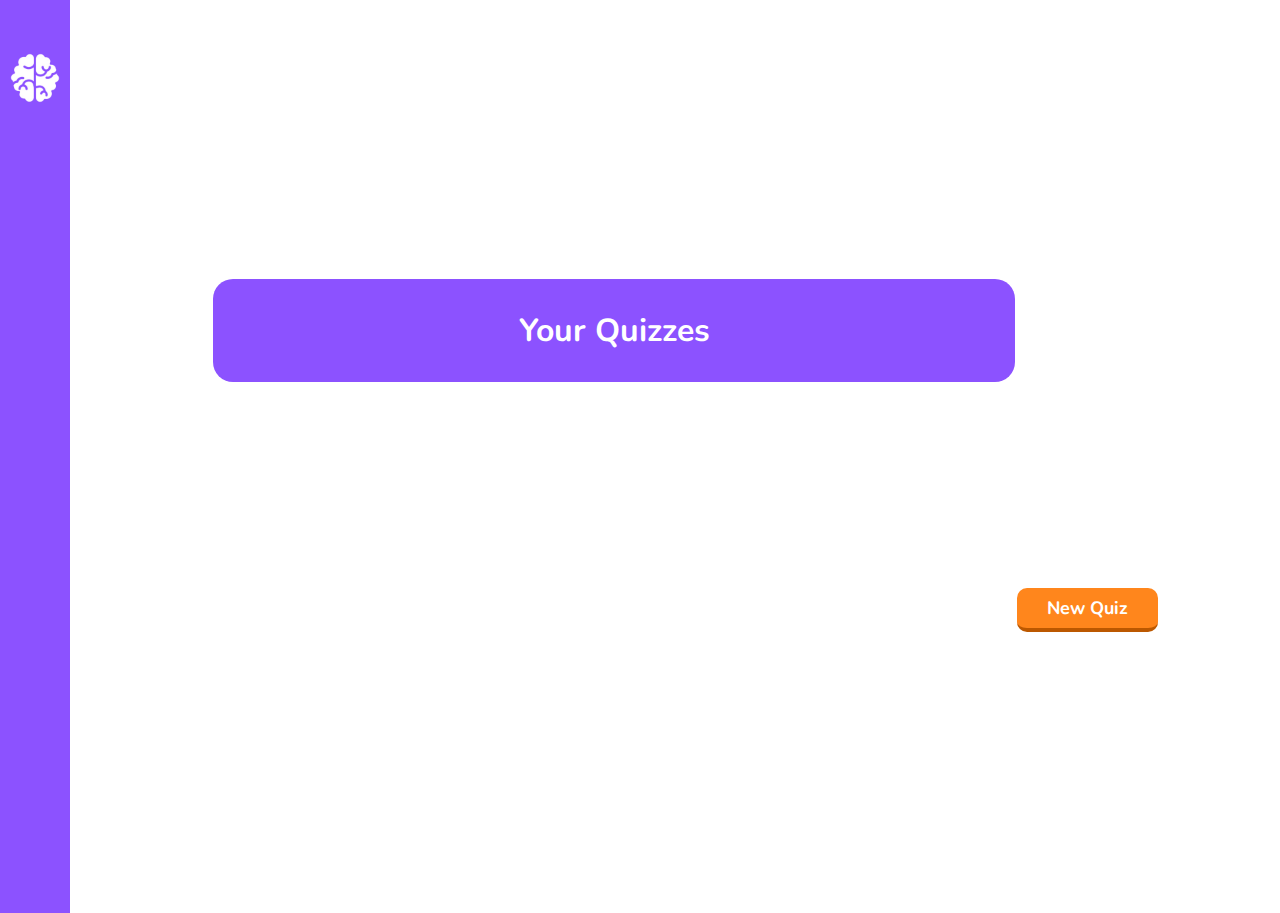
<file: projetoQuiz/html/history.html>
<!DOCTYPE html>
<html lang="en">
<head>
    <meta charset="UTF-8">
    <meta name="viewport" content="width=device-width, initial-scale=1.0">
    <title>MindMaze - History</title>
    <link rel="shortcut icon" href="../img/iconLogo.ico" type="image/x-icon">

    <link rel="stylesheet" href="../css/style.css">
    <link rel="stylesheet" href="../css/quiz.css">
    <link rel="stylesheet" href="../css/history.css">
</head>
<body>
    <header>
        <a href="index.html"><img src="../img/logoWhite.png" alt="Logo" class="historyLogo"></a>
    </header>
    <main>
        <div class="historyTitle">
            <h1>Your Quizzes</h1>
        </div>
        <div class="historyContent">
        </div>
        <!-- Mask historyContet Itens -->
            <div class="historyItem invisible">
                <div class="historyConfigArea">
                    <span class="configInfo historyCat">Mathematic</span>
                    <span class="configInfo historyDiff">Random</span>
                    <span class="configInfo historyTime">Unlimited</span>
                </div>
            
                <span class="historyData">22/12</span>
            </div>

            <div class="emptyHistory">
                <h2>You don't have any quiz yet, shall we create one?
                </h2>
                <button class="button startButton">Start</button>
            </div>


        <div class="historyButton">
            <a href="quiz.html"><button class="button">New Quiz</button></a>
        </div>
    </main>







    <div class="backgroundModal">
        <div class="divReportArea">
            <span class="closeModal">X</span>
            <h2 class="reportTitle">Report</h2>

            <div class="reportArea">
                <p class="bigPct">80%</p>
                <div class="infoReportArea">
                    <p class="textReport">Você acertou XX questões de XX</p>
                    <div class="reportInfoConfig">
                        <div class="reportConfig" id="reportDiff">Medium</div>
                        <div class="reportConfig" id="reportCat">Mathematic</div>
                        <div class="reportConfig" id="reportTime">Unlimited</div>
                    </div>
                </div>
            </div>

            <div class="allQuestionArea">
                <!-- QuestionArea will be here -->
            </div>

            <div class="questionArea invisible">
                <div class="questArea">
                    <div class="numQuest">
                        --
                    </div>
                    <h3 class="questionText reportQuestionText">--</h3>
                </div>
            
                <div class="answerArea">
                </div>

                <!-- Mask Div -->
                <div class="answerReport invisible">Question --</div>
            </div> 
        </div>
    </div>

    <script src="../javaScript/object.js"></script>
    <script src="../javaScript/historyScript.js"></script>
</body>
</html>
</file>
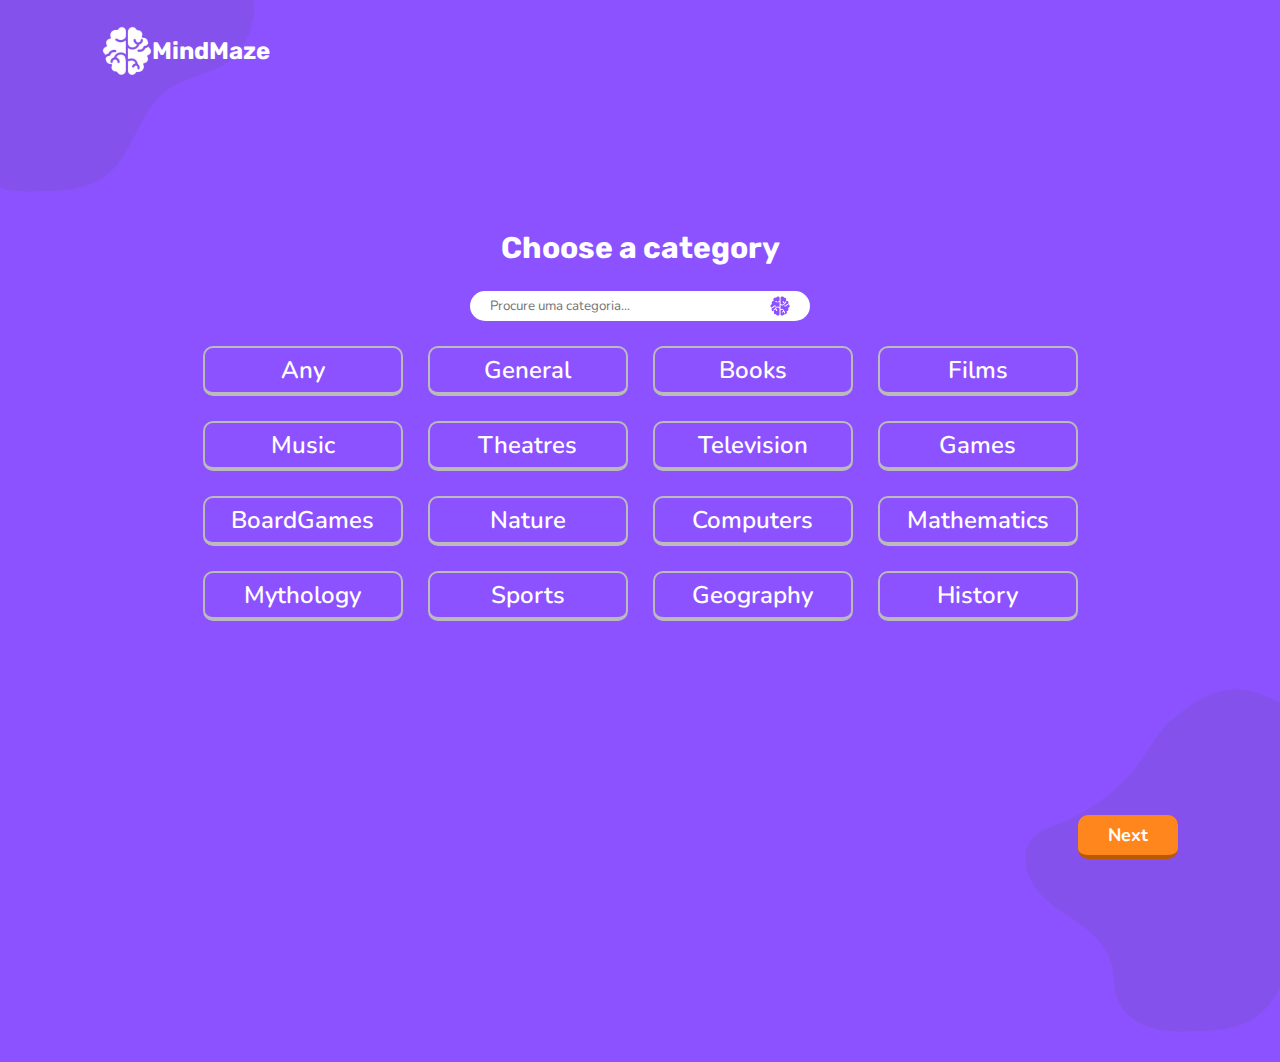
<file: projetoQuiz/html/quiz.html>
<!DOCTYPE html>
<html lang="pt-br">
<head>
    <meta charset="UTF-8">
    <meta name="viewport" content="width=device-width, initial-scale=1.0">
    <title> MindMaze - Quiz </title>
    <link rel="shortcut icon" href="../img/iconLogo.ico" type="image/x-icon">

    <link rel="stylesheet" href="../css/style.css">
    <link rel="stylesheet" href="../css/quiz.css">
</head>
<body class="purple">
    <header>
        <div class="logoArea" id="logoAreaConfig">
            <img src="../img/logoWhite.png" alt="Logo Site" class="logoImg">
            <p class="textLogo" id="textLogoFooter">MindMaze</p>
        </div>

        <div class="logoArea" id="logoAreaQuestion">
            <img src="../img/iconLogo.png" alt="Logo Site" class="logoImg">
            <p class="textLogo">MindMaze</p>
        </div>
    </header>

    <main>
        <div class="loadArea">
            <div class="load"></div>
        </div>

        <div class="divReportArea">

            <h2 class="reportTitle">Report</h2>

            <div class="reportArea">
                <p class="bigPct">80%</p>
                <div class="infoReportArea">
                    <p class="textReport">Você acertou XX questões de XX</p>
                    <div class="reportInfoConfig">
                        <div class="reportConfig" id="reportDiff">Medium</div>
                        <div class="reportConfig" id="reportCat">Mathematic</div>
                        <div class="reportConfig" id="reportTime">Unlimited</div>
                    </div>
                </div>
            </div>

            <div class="allQuestionArea">
                <!-- QuestionArea will be here -->
            </div>

            <div class="questionArea invisible">
                <div class="questArea">
                    <div class="numQuest">
                        --
                    </div>
                    <h3 class="questionText reportQuestionText">--</h3>
                </div>
            
                <div class="answerArea">
                </div>

                <!-- Mask Div -->
                <div class="answerReport invisible">Question --</div>
            </div> 
        </div>


        <div class="divQuestionArea">
            <div class="timeBar">
                <div class="currentTimeBar"></div>
            </div>

            <div class="questArea">
                <div class="numQuest">
                    01
                </div>
                <h3 class="questionText">Otima pergunta sobre um otimo tema em um otimo site, alou alou ?Otima pergunta sobre um otimo tema em um otimo site, alou alou ?Otima pergunta sobre um otimo tema em um otimo site, alou alou ?</h3>
            </div>
            <div class="answerArea" id="answerArea">
                
            </div>
            <!-- OriginalClone Answer -->
            <div class="answer invisible">--</div>
        </div>

        <div class="allConfigArea">
            <div class="configArea" id="configDiff">
                <h2>Escolha a Dificuldade</h2>
                <div class="configButArea">
                </div>
                <!-- Button Mask -->
                <button class="configButton invisible">--</button>
            </div>
    
            <div class="configArea" id="configTime">
                <h2>Defina seu Tempo</h2>
                <div class="configButArea">
                </div>
                <!-- Button Mask -->
                <button class="configButton timeB invisible">--</button>
            </div>
    
            <div class="configArea" id="configCat">
                <h2>Escolha uma categoria</h2>
                <div class="searchArea">
                    <input type="text" name="inputText" id="inputText" placeholder="Procure uma categoria...">
                    <img src="../img/iconLogo.png" id="searchIcon" alt="" placehol>
                </div>
                <div class="configButArea catButtonArea">
                </div>
                <!-- Button Mask -->
                <button class="configButton catB invisible">--</button>
            </div>
        </div>
    </main>
    <footer>
        <button class="button" id="nextButton"> Next </button>

        <div id="finalButtons">
            <button class="button" id="tryAgainButton"> Try Again </button>
            <!-- <a href="history.html"><button class="button" id="saveButton"> Save </button></a> -->
            <button class="button" id="saveButton"> Save </button>
        </div>
    </footer>
    <img src="../img/backgroundForm02.png" id="abstractForm01" class="mainBack" alt="Forma Abstrata">
    <img src="../img/backgroundForm02.png" id="abstractForm02" class="mainBack" alt="Forma Abstrata">

    <script src="../javaScript/object.js"></script>
    <script src="../javaScript/quizScript.js"></script>
</body>
</html>
</file>
<file: projetoQuiz/css/style.css>
@import url('https://fonts.googleapis.com/css2?family=Nunito:ital,wght@0,200..1000;1,200..1000&family=Rubik:ital,wght@0,300..900;1,300..900&display=swap');

*{
    margin: 0px;
    padding: 0px;
    font-family: 'Nunito', serif;
}

:root {
    --primaryColor: #8c52ff;
    --primDark: #612ec8;
    --secundaryColor: #ff861c;
    --secLight: #ff9437;
    --grayColor: #5e5e5e;

    --greenColor: #15f824;
    --redColor: #f81515;
}

body{
    width: 100%;
    height: 100%;
}
/* Header */
header{
    width: 100%;
    display: flex;
    align-items: center;
    flex-direction: column;
}

#headHeader {
    width: 100%;
    display: flex;
    justify-content: space-around;
    align-items: center;

    padding: 20px 0px;

}

    /* Logo Area */
    .logoArea {
        display: flex;
        justify-content: center;
        align-items: center;
        cursor: pointer;
    }

    .logoImg {
        width: 50px;
    }

    .textLogo {
        font-family: "Rubik", serif;
        font-weight: 700;
        font-size: x-large;
    }

    #headButtons {
        display: flex;
        justify-content: center;
        align-items: center;
        gap: 10px;
    }

    .button {
        background-color: var(--secundaryColor);
        padding: 8px 30px;

        border-radius: 10px;
        border: 0px;
        border-bottom: 4px solid #bc5800;

        font-size: large;
        font-weight: 700;
        color: white;
        
        cursor: pointer;

    }

    .button:hover {
        background-color: var(--secLight);
    }

    .button:active{
        border-bottom: 0px solid #bc5800;;
    }

    #relButton {
        padding: 10px 12px;

        display: flex;
        justify-content: center;
        align-items: center;
    }

    #relButtonImg {
        width: 22px;
    }

#backgroundForm{
    position: absolute;
    z-index: -1;

    top: 0;
    right: 0;
    width: 45%;
}

#backgroundForm02{
    position: absolute;
    z-index: -1;
    top: -200px;
    left: -20%;

    width: 45%;
}

/* First Section */

#firstSection {
    width: 80%;
    display: flex;
    justify-content: center;
    align-items: center;
}

#firstText {
    width: 45%;

    display: flex;
    justify-content: center;
    align-items: center;
    flex-direction: column;

    text-align: center;
}

#mainText {
    font-family: "Rubik", serif;
    font-weight: 600;

    margin: 20px 0px;
}

#buttonArea {
    height: 60px;
    display: flex;
    align-items: end;
    justify-content: center;
}

#firstImg {
    width: 45%;
}

.firstButton {
    padding: 10px 60px;
}

/* Main */

main{
    width: 100%;
    position: relative;

    display: flex;
    flex-direction: column;
    gap: 75px;
    margin-top: 125px;
} 

.mainBack {
    position: absolute;
    z-index: -1;
    width: 30%;
}

#mainBackground01 {
    top: 0;
    right: 0;
    width: 30%;
}

#mainBackground02 {
    left: 0;
    top: 800px;
}

    /* LearnSection */
    #learnSection {
        background-color: var(--primaryColor);
        width: 70%;

        border-radius: 15px;
        border-bottom: 4px solid #6834cf;
        
        height: 300px;
    }

    #learnText {
        text-align: center;
        color: white;
        width: 50%;
    }

    #learnText h2 {
        font-family: "Rubik", serif;
        font-size: x-large;
        font-weight: 700;
        
        margin-bottom: 10px;
    }

    #learnImg {
        width: 30%;
    }

    /* TimeSection */
    .section{
        width: 80%;
        margin: auto;

        display: flex;
        align-items: center;
        justify-content: center;
    }

    .sectionText {
        width: 50%;
        display: flex;
        justify-content: center;
        flex-direction: column;
    }

    #temeSection, #diffSection {
        align-items: center;
        text-align: left;
    }

    #temeText, #diffText {
        align-items: start;
    }

    #temeSection p, #diffSection {
        text-align-last: left;
    }


    #timeSection {
        align-items: center;
        text-align: right;
    }

    #timeText {
        align-items: end;
    }

    .sectionText h2 {
        color: var(--primaryColor);
        font-family: "Rubik", serif;
        font-weight: 700;
        font-size: xx-large;
    }

    .sectionText p {
        color: var(--grayColor);
        font-weight: 600;
        text-align: justify;

        width: 80%;
    }

    #timeSection p {
        text-align-last: right;
    }
    
    .sectionImg {
        width: 40%;
    }

    /* Result Section */

    #resultSection{
        width: 100%;
        height: 700px;
        
        background-image: url(../img/backResults.png);
        background-position: top center;
        background-size: cover;

        display: flex;
        justify-content: center;
        align-items: center;    
    }

    #resultInfo {
        width: 40%;
        background-color: transparent;
        border-radius: 15px;
        
        padding: 20px;
        margin-top: 142px;

        display: flex;
        flex-direction: column;
        justify-content: center;
        align-items: center;
        gap: 20px;

        text-align: center;
        color: white;
    }

    #resultInfo h2 {
        font-size: 36px;
        font-weight: 700;
        font-family: "Rubik", serif;
    }

    #resultButtonArea {
        height: 55px;
        display: flex;
        align-items: end;
    }


/* Footer */

footer {
    width: 100%;
    height: 400px;

    display: flex;
    justify-content: center;
    align-items: center;
    flex-direction: column;

    gap: 50px;

    background-color: var(--primaryColor);
}

#allInfoFooter {
    display: flex;
    align-items: start;
    justify-content: space-between;

    width: 70%;
}

.infoFooter {
    display: flex;
    flex-direction: column;
    gap: 10px;

    color: white;
}

#infoTec, #infoAutor p a {
    align-items: center;
}
#infoAutor{
    align-items: start;
}
#infoContat, #infoContat p a {
    align-items: end;
}

.pFooter a {
    color: white;
    text-decoration: none;

    transition: 0.2s;
}

.pFooter a:hover {
    color: var(--secundaryColor);
    text-decoration: none;
}

#textLogoFooter {
    color: white;
}
</file>
<file: projetoQuiz/css/quiz.css>
/* Geral */
#configDiff, #configTime, #configCat, #logoAreaQuestion {
    display: none;
}

body {
    height: 100vh;
    overflow: hidden;
    
    display: flex;
    flex-direction: column;
    align-items: center;
    justify-content: space-between;

    transition: 0.5s;
}

.purple {
    background-color: var(--primaryColor);
}

#abstractForm01 {
    top: -162px;
    left: -10%;
}

#abstractForm02 {
    bottom: -162px;
    right: -10%;
}

.mainBack {
    opacity: 1;
}

/* Header */

header {
    align-items: start;
    padding-top: 2%;
}

.logoArea {
    margin-left: 8%;
}

/* Main */
main {
    justify-content: center;
    align-items: center;
    margin-top: 0px;
}
    /* Dificuldade Area */
    .configArea {
        display: flex;
        justify-content: center;
        align-items: center;
        flex-direction: column;
        gap: 15px;
    }

    .configArea h2 {
        font-family: "Rubik", serif;
        font-size: 30px;
        font-weight: 700;

        color: white;
    }

    .configButArea {
        display: flex;
        justify-content: center;
        align-items: center;
        align-content: flex-start;
        gap: 25px;
    }
    
    .configButton {
        border: 2px solid rgb(187, 187, 187);
        border-bottom: 4px solid rgb(187, 187, 187);
        border-radius: 10px;

        background-color: transparent;
        color: white;

        width: 200px;
        height: 50px;

        font-size: x-large;
        font-weight: 600;

        cursor: pointer;
    }

    .configButton:hover {
        background-color: rgba(255, 255, 255, 0.047);
    }
    .configButton:active {
        border: 2px solid var(--secundaryColor);
    }

    .active {
        border-color: #bc5800;
        background-color: var(--secundaryColor);
    }

    .active:hover {
        background-color: #ff9131;
    }

    /* Time Config */

    .timeB {
        width: 150px;
    }

    /* Categoria */
    #configCat {
        gap: 25px;
    }
    
    #searchIcon {
        width: 20px;
    }

    .searchArea {
        width: 300px;
        background-color: white;
        padding: 5px 20px;
        border-radius: 20px;

        display: flex;
        justify-content: space-between;
        align-items: center;
    }

    .searchArea input {
        width: 80%;
        border: none;
        outline: none;
    }

    .catButtonArea {
        height: 300px;
        width: 70%;
        flex-wrap: wrap;
        overflow-y: auto;
    }



/* Footer */
footer {
    height: auto;
    background-color: transparent;

    align-items: end;
    justify-content: center;

    height: 100px;
}

#nextButton, #finalButtons {
    margin-right: 8%;
    margin-bottom: 2%;
}

#finalButtons {
    gap: 15px;
    display: none;
    margin-top: 20px;
}



/* Questions Area */
.divQuestionArea {
    display: none;
    justify-content: center;
    align-items: center;
    flex-direction: column;

    gap: 50px;
    width: 80%;
    min-height: 450px;
}


.timeBar {
    display: none;

    background-color: rgb(191, 191, 191);
    width: 60%;
    height: 10px;

    border-radius: 25px;

    position: absolute;
    top: 0;
    left: 50%;
    margin-bottom:20px;

    transform: translate(-50%);
}

.currentTimeBar {
    background-color: var(--primaryColor);
    height: 100%;
    width: 100%;

    border-radius: 25px;
    transition: width 1s linear;

    will-change: width;
}

.questArea {
    display: flex;
    justify-content: center;
    align-items: center;
    gap: 20px;

    margin-top: 50px;
}

.numQuest {
    width: 40px;
    height: 40px;
    border-radius: 50%;

    background-color: var(--primaryColor);
    
    display: flex;
    justify-content: center;
    align-items: center;

    text-align: center;
    font-family: "Rubik", serif;
    font-weight: 600;
    color: white;
}

.questionText {
    text-align: center;
    text-wrap: initial;

    width: 80%;
}

.answerArea {
    display: grid;
    grid-template-columns: repeat(2, max-content);
    gap: 20px;

    justify-content: center;
    align-items: center;
}

.answer {
    display: flex;
    justify-content: center;
    align-items: center;

    border: 3px solid rgb(160, 160, 160);
    border-bottom: 5px solid rgb(160, 160, 160);
    border-radius: 15px;

    width: 250px;
    height: 50px;
    padding: 10px 20px;

    font-weight: 700;
    text-align: center;

    cursor: pointer;
}

.answer:hover {
    background-color: rgb(242, 242, 242);
}

.answer:active {
    background-color: var(--primaryColor);
    color: white;
    border-color: var(--primDark);

    border-bottom: 3px solid var(--primDark);
}

.answerActive {
    background-color: var(--primaryColor);
    color: white;
    border-color: var(--primDark);
}

.loadArea {
    width: 100%;
    height: 100%;
    background-color: white;


    position: absolute;
    z-index: 10;
    top: 50%;
    left: 50%;
    transform: translate(-50%, -50%);

    display: none;
    justify-content: center;
    align-items: center;
}

.load{
    width: 50px;
    height: 50px;

    border: 10px solid rgb(219 219 219);
    border-radius: 50%;
    border-top-color: var(--primaryColor);
    border-left-color: #c1c1c1;

    animation: spin 1s linear infinite;
}

.questionArea {
    display: flex;
    justify-content: center;
    align-items: center;
    gap: 20px;
    flex-direction: column;
}

/* Report Area */

.divReportArea {
    display: none;
    justify-content: center;
    align-items: center;
    flex-direction: column;
    gap: 20px;

    width: 60%;
    height: 100%;
}

.reportTitle {
    font-size: xx-large;
    font-family: "Rubik", serif;
    font-weight: 700;
}

.reportArea {
    background-color: var(--greenColor);
    padding: 50px 20px;
    border-radius: 20px;
    width: 100%;

    display: flex;
    justify-content: center;
    align-items: center;
    gap: 20px;
}

.bigPct {
    width: 30%;
    text-align: center;

    font-size: 50px;
    font-family: 'Rubik', serif;
    font-weight: 800;
    color: white;
}

.infoReportArea {
    display: flex;
    justify-content: center;
    align-items: center;
    gap: 10px;
    flex-direction: column;
}

.textReport {
    text-align: center;

    font-size: x-large;
    font-weight: 700;
    color: white;
}

.reportInfoConfig {
    display: flex;
    justify-content: center;
    align-items: center;
    gap: 10px;
}

.reportConfig {
    padding: 5px 10px;
    background-color: white;
    border-radius: 20px;

    color: var(--greenColor);
}

.reportQuestionText {
    background-color: var(--greenColor);
    padding: 10px 20px;
    border-radius: 10px;

    color: white;
}

.answerReport {
    display: flex;
    justify-content: center;
    align-items: center;

    border: 3px solid rgb(160, 160, 160);
    border-bottom: 5px solid rgb(160, 160, 160);
    border-radius: 15px;

    width: 250px;
    height: 50px;
    padding: 10px 20px;

    font-weight: 700;
    text-align: center;
}

.activeReport {
    background-color: var(--greenColor);
    color: white;
}


.invisible {
    display: none;
}

@keyframes spin {
    0% {
        transform: rotate(0deg);
    }
    100% {
        transform: rotate(360deg);
    }
}
</file>
<file: projetoQuiz/css/history.css>
body {
    display: flex;
    flex-direction: row;

    height: 100vh;
    justify-content: flex-start;
}

header {
    height: 100%;
    width: 70px;

    background-color: var(--primaryColor);
    display: flex;
    justify-content: start;
    align-items: center;
}

.historyLogo {
    margin-top: 40px;
    width: 50px;
    cursor: pointer;
}

main {
    width: 85%;

    display: flex;
    flex-direction: column;
    justify-content: flex-start;
    align-items: center;

    margin-top: 30px;
}

.historyTitle {
    width: 70%;
    background-color: var(--primaryColor);
    color: white;
    font-family: "Rubik", serif;
    font-weight: 800;
    font-size: 16px;
    display: flex
;
    justify-content: center;
    align-items: center;
    padding: 30px 20px;
    border-radius: 20px;
}

.historyContent {
    width: 70%;
    height: 80%;
    overflow-y: auto;

    display: flex;
    flex-direction: column;
    justify-content: flex-start;
    align-items: center;
    gap: 15px;
}

.historyItem {
    width: 90%;

    display: flex;
    justify-content: space-between;
    align-items: center;

    padding: 10px 20px;

    border: 2px solid rgb(207, 207, 207);
    border-bottom: 4px solid rgb(207, 207, 207);
    border-radius: 20px;

    cursor: pointer;
}

.historyItem:hover {
    background-color: rgb(246, 246, 246);
}

.historyConfigArea {
    display: flex;
    justify-content: center;
    align-items: center;
    gap: 10px;
    
}

.configInfo {
    color: var(--primaryColor);
    font-weight: 600;
    font-size: larger;
}

.historyCat {
    padding: 4px 10px;
    background-color: var(--primaryColor);
    color: white;
    border-radius: 20px;
}

.historyData {
    color: var(--primaryColor);
    font-weight: 600;
    font-size: larger;
}

.historyButton {
    width: 100%;
    height: 100px;
    
    display: flex;
    align-items: end;
    justify-content: end;
    margin-bottom: 20px;
}

.emptyHistory {
    display: none;
    flex-direction: column;
    justify-content: center;
    align-items: center;

    gap: 10px;
}

.startButton {
    width: 250px;
}

.backgroundModal {
    position: fixed;
    z-index: 10;

    height: 100vh;
    width: 100%;

    display: none;
    justify-content: center;
    align-items: center;

    background-color: rgba(186, 186, 186, 0.29);
    backdrop-filter: blur(10px);

    transition: 0.3s;
    opacity: 0;
}

.divReportArea {
    height: 80%;

    display: flex;
    justify-content: flex-start;

    background-color: white;
    padding: 50px;
    border-radius: 50px;
}

.closeModal {
    font-weight: 900;
    font-size: x-large;
    color: gray;

    margin-left: auto;
    padding: 2px 10px;
    border-radius: 50%;
    cursor: pointer;
}

.closeModal:hover{
    background-color: rgb(235, 235, 235);
}

.reportArea {
    padding: 20px 20px;  
    width: 80%; 
}

.bigPct {
    font-size: 35px;
}

.textReport {
    font-size: large;
}

.allQuestionArea {
    height: 400px;
    overflow: auto;
    display: flex;
    flex-direction: column;
    justify-content: flex-start;
    align-items: center;
    gap: 50px;
}





.invisible {
    display: none;
}
</file>
